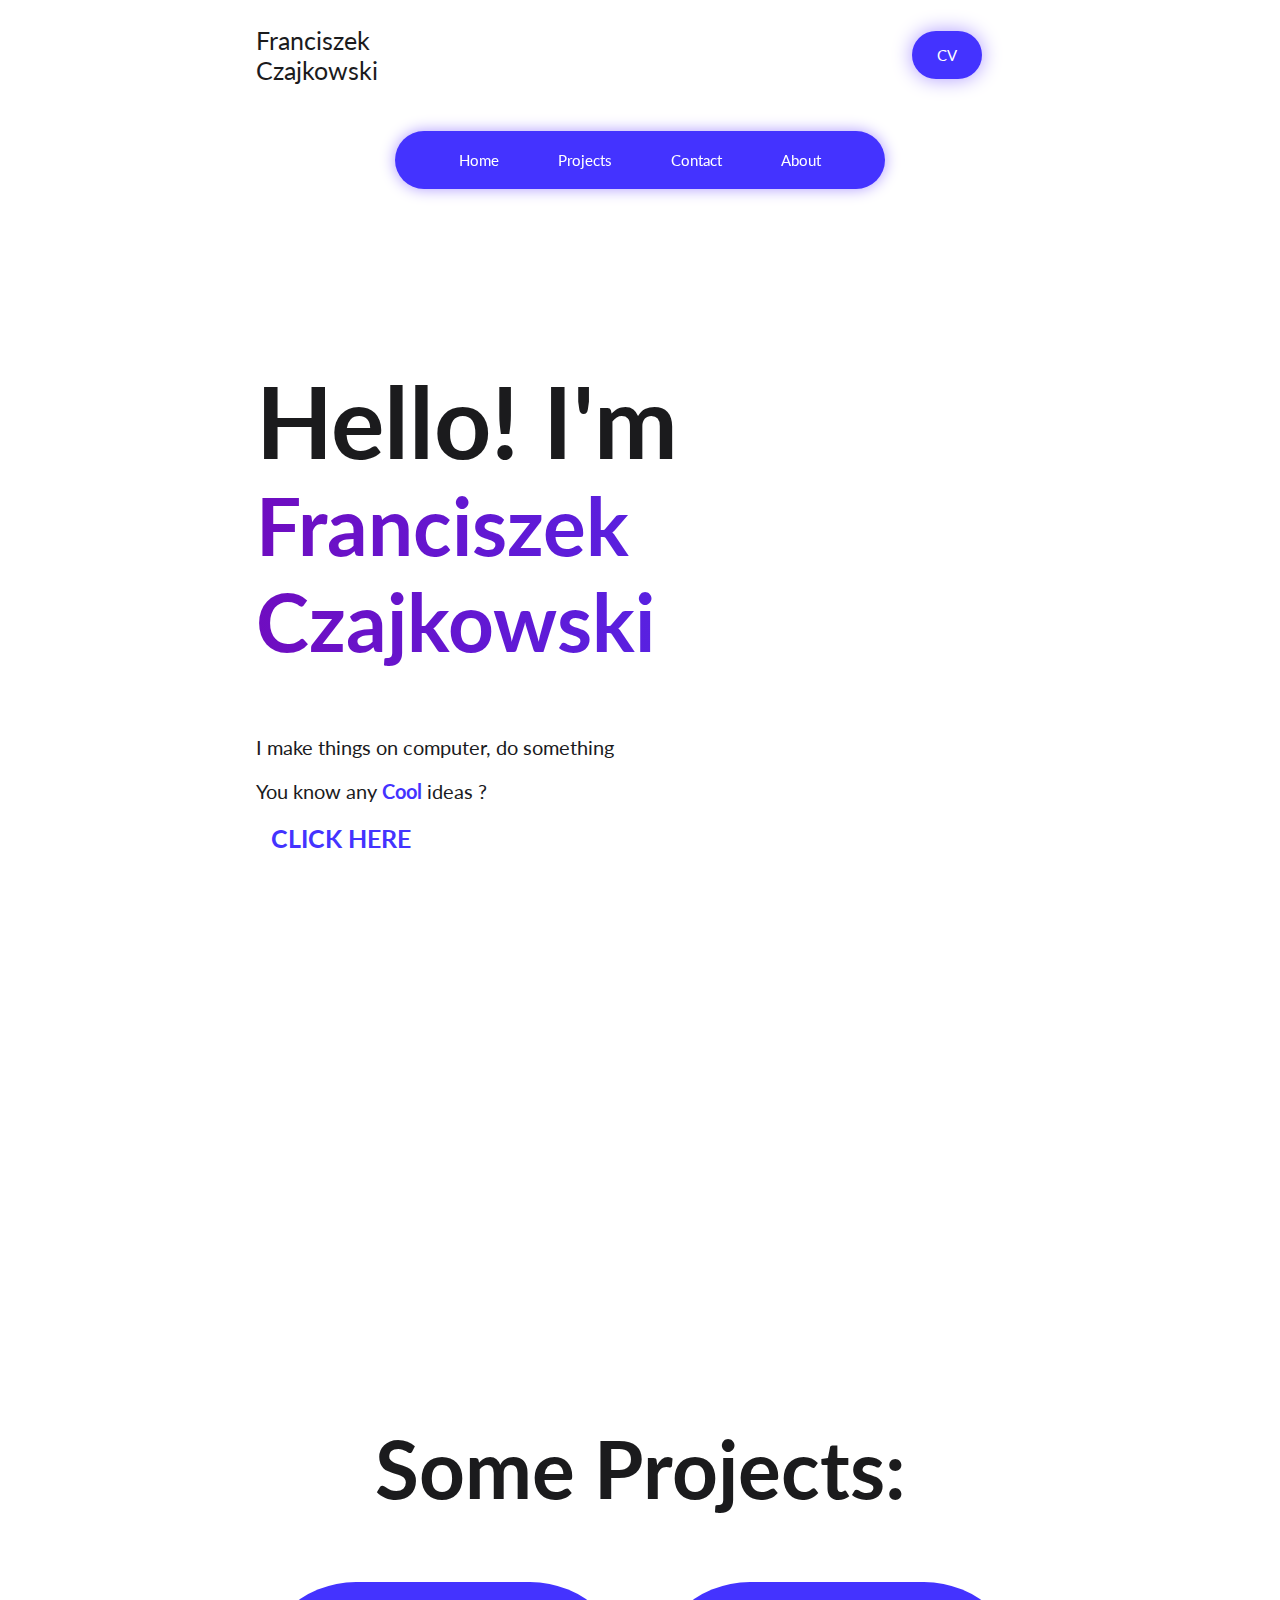
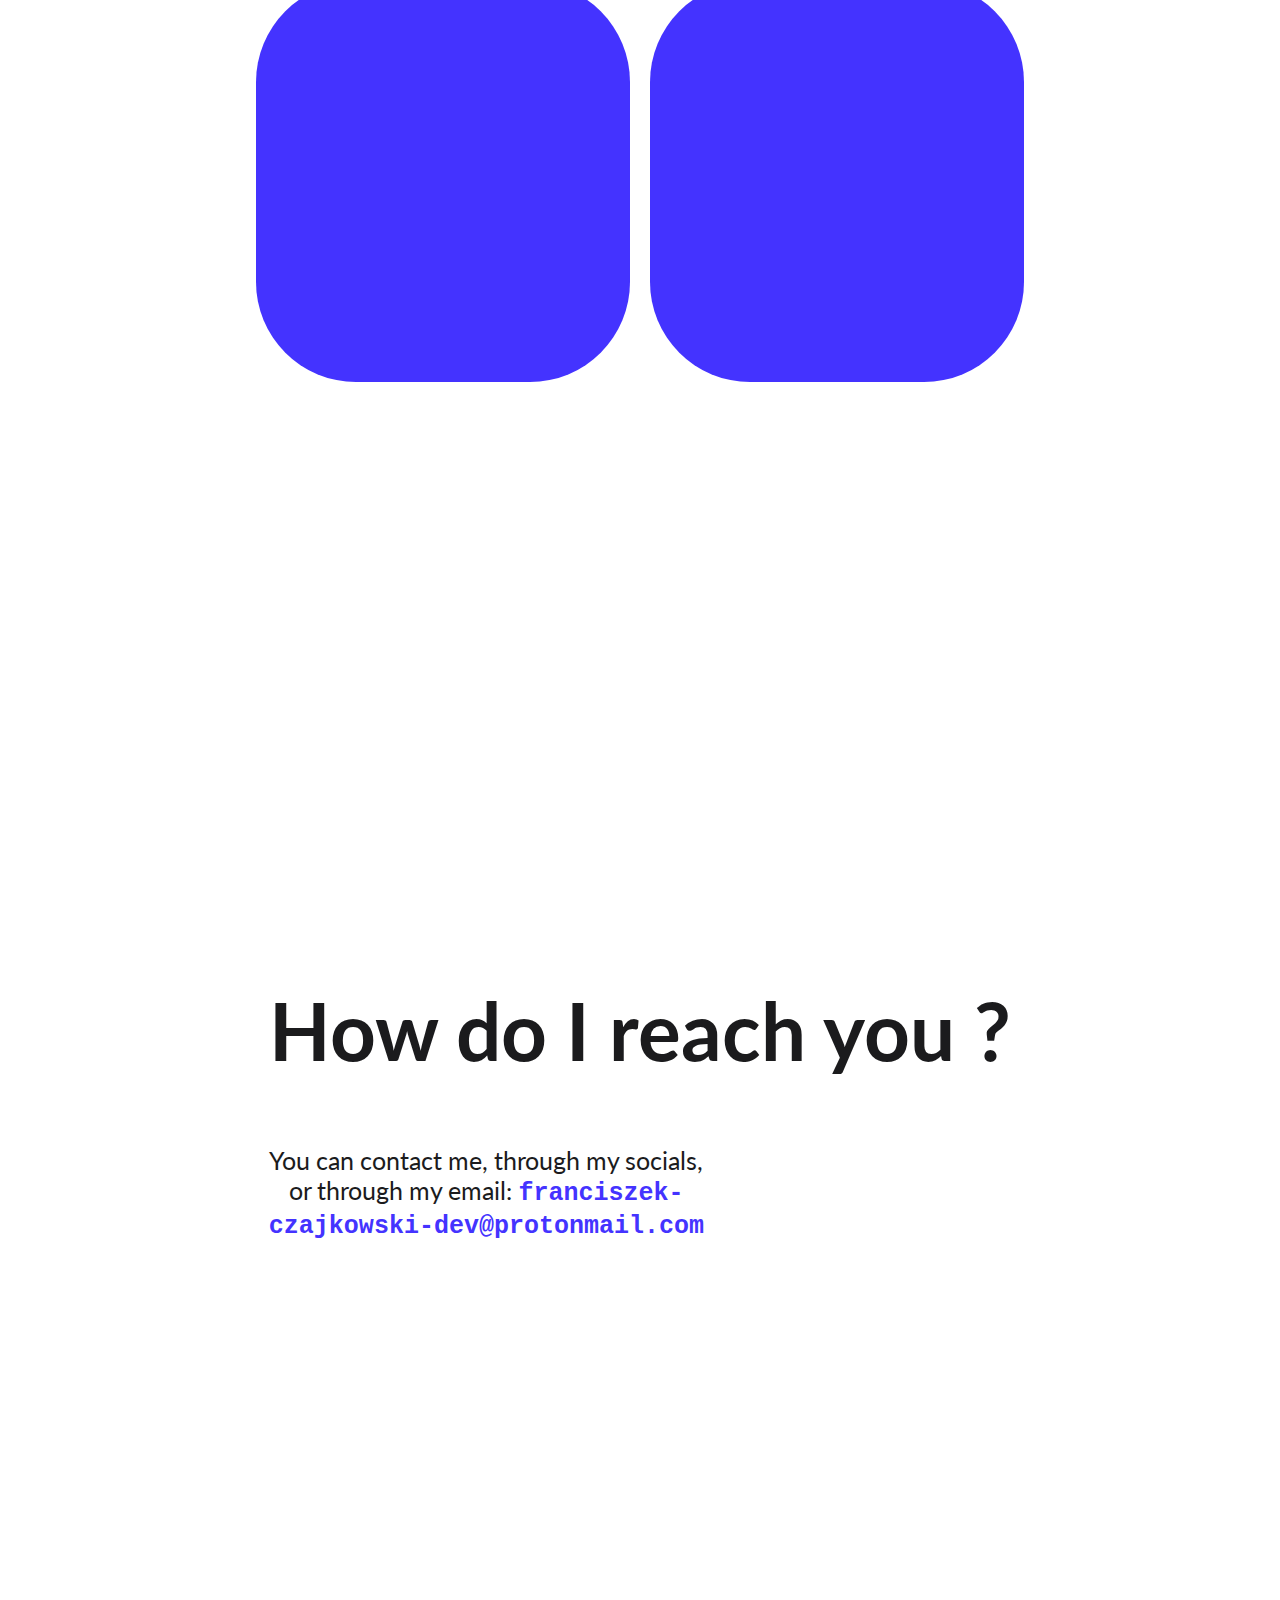
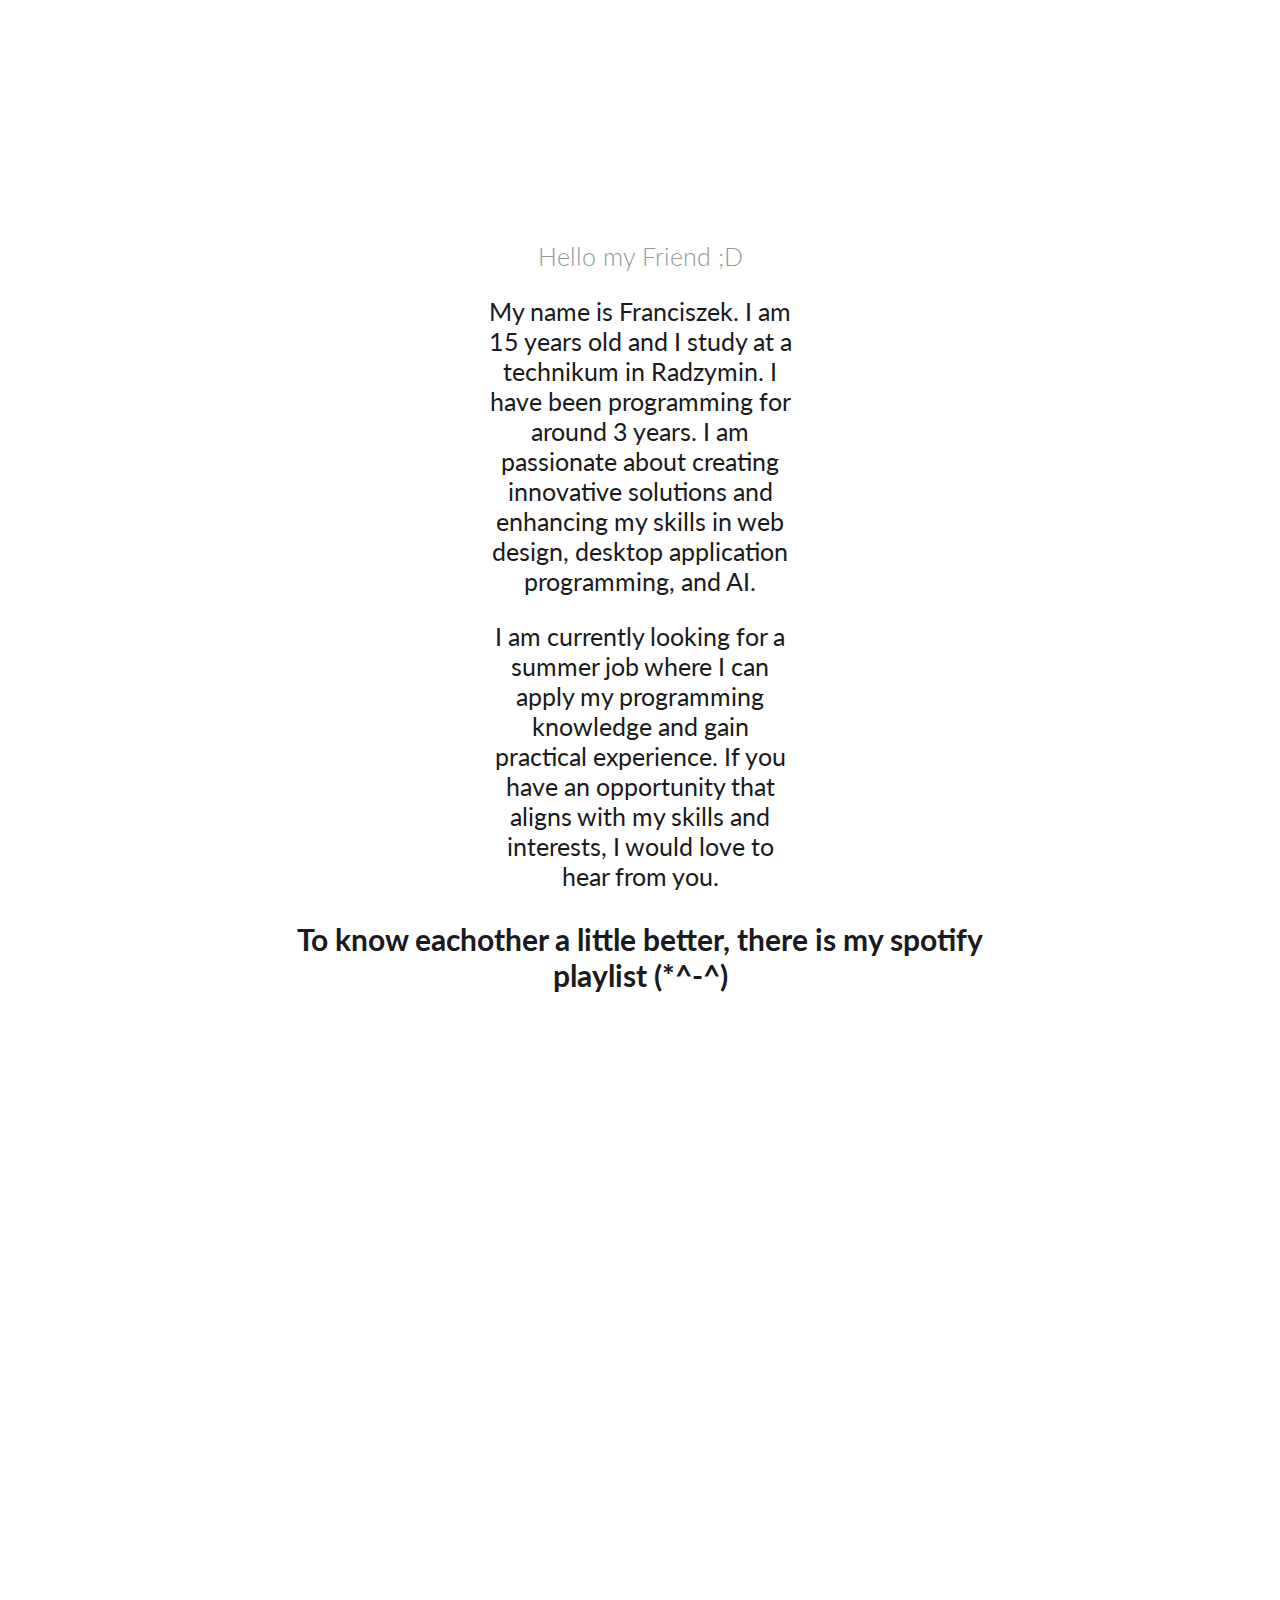
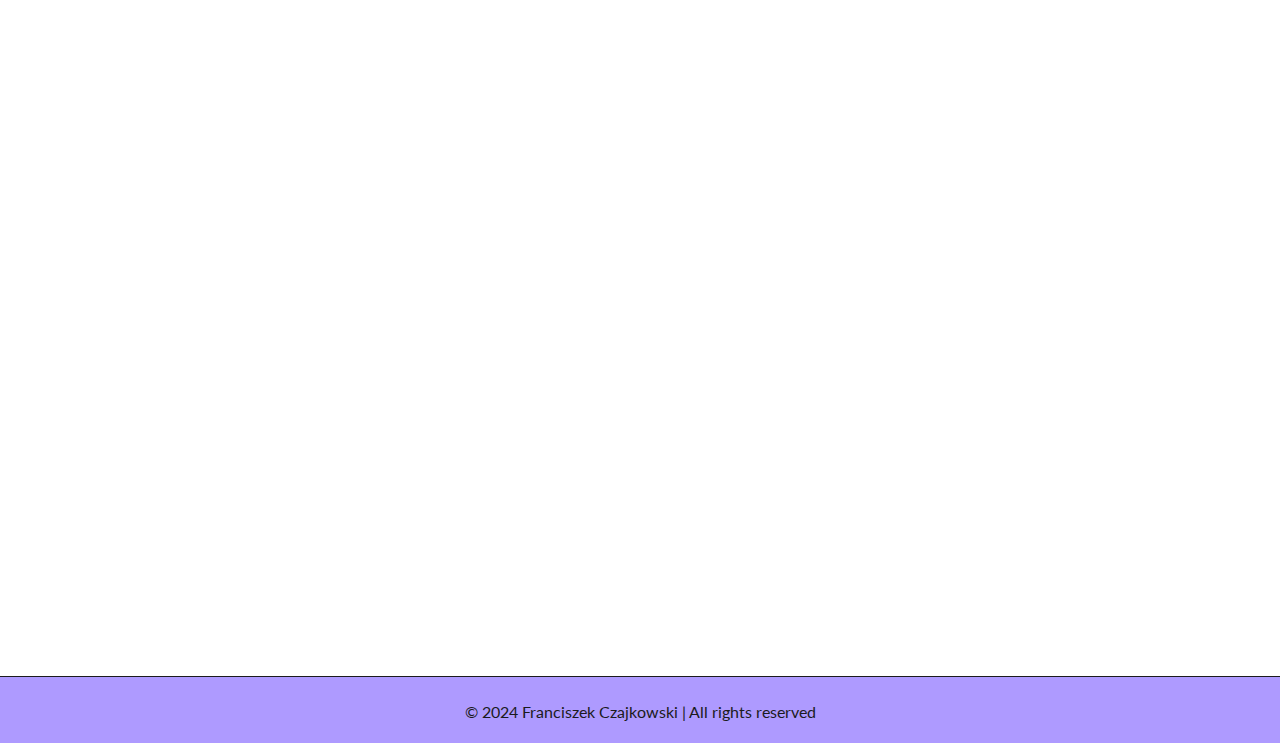
<file: index.html>
<!DOCTYPE html>
<html lang="en">
<head>
    <meta charset="UTF-8">
    <meta name="viewport" content="width=device-width, initial-scale=1.0">
    <title>Franciszek Czajkowski - Web Designer</title>
    <link rel="stylesheet" href="style.css">
    <script src="script.js"></script>
</head>
<body>
    <header id="header">
        <!--
            Imagine cheking an script :P
        -->
        <div id="header_div_left">
            <p>
                Franciszek Czajkowski
            </p>
        </div>
        <div id="header_div_right">
            <a href="error.html" id="Contact">
                CV
            </a>
        </div>
    </header>
    <center>
        <nav>
            <a href="#header" class="scroll-link">Home</a>
            <a href="#productss" class="scroll-link">Projects</a>
            <a href="#FaQ" class="scroll-link">Contact</a>
            <a href="#about" class="scroll-link">About</a>
        </nav>
    </center>
    <main>
        <section id="title">
            <h1>
                Hello! I'm
            </h1>
            <h2 id="franciszek">
                Franciszek Czajkowski
            </h2>
            <p>
                I make things on computer, do something
            </p>
            <p>You know any <b>Cool</b> ideas ?</p>
            <a href="error.html" id="click" class="font-bold">CLICK HERE</a>
        </section>
        <article id="productss">
            <h2>
                Some Projects:
            </h2>
            <section id="products">
                <div></div>
                <div></div>
            </section>
        </article>
        <article id="FaQ">
            <h2>
                How do I reach you ?
            </h2>
            <p>
                You can contact me, through my socials, or through my email: <b> <kbd id="email">franciszek-czajkowski-dev@protonmail.com</kbd></b>
            </p>
            <!--
            If you want to write to me, please fill out ths form:

            <form action="mailto:franciszek-czajkowski-dev@protonmail.com">

                <label for="name">
                    Your name:
                </label>
                <input type="text" name="text" id="name">

                <label for="surname">Your Surname:</label>
                <input type="text" name="surname" id="surname">

                <label for="what to write">Your message:</label>
                <input type="text" name="" id="">

                <input type="submit" value="submit" placeholder="submit">
            </form>
-->
        </article>
        <article id="about">
            <p class="font-light">
                Hello my Friend ;D
            </p>
            <p class="font-regular">
                My name is Franciszek. I am 15 years old and I study at a technikum in Radzymin. I have been programming for around 3 years. I am passionate about creating innovative solutions and enhancing my skills in web design, desktop application programming, and AI.
            </p>

            <p class="font-regular">
                I am currently looking for a summer job where I can apply my programming knowledge and gain practical experience. If you have an opportunity that aligns with my skills and interests, I would love to hear from you.
            </p>
            <h3>
                To know eachother a little better, there is my spotify playlist (*^-^)
            </h3>
            <iframe src="https://open.spotify.com/embed/playlist/5hClcQsUafHJFXVERcl3tb?utm_source=generator" width="100%" height="352" frameBorder="0" allowfullscreen="" allow="autoplay; clipboard-write; encrypted-media; fullscreen; picture-in-picture" loading="lazy"></iframe>
        </article>
    </main>
    <footer>
        &copy; 2024 Franciszek Czajkowski | All rights reserved
    </footer>
</body>
</html>
</file>
<file: style.css>
@import url('https://fonts.googleapis.com/css2?family=Lato:ital,wght@0,100;0,300;0,400;0,700;0,900;1,100;1,300;1,400;1,700;1,900&display=swap');
html {
    scroll-behavior: smooth;
}
:root {
    --font: "Lato", sans-serif;

    --color-1: #1b1b1d;
    --color-2: #FFF;
    --color-3: #969696;
    --color-4: #43F;
    --color-5: #ae9aff;
    --color-6: #858585;
    --color-7: #eaeaff;
    --color-8:#6f0dc0;
}

body {
    background-color: var(--color-2);
    color: var(--color-1);
    font-family: var(--font);
    align-items: center;
    margin:0;
}
p{
    margin-right:40%;
    font-size:25px;
}
b {
    color: var(--color-4);
}

.font-thin {
    font-weight: 100;
    font-style: normal;
}

.font-light {
    font-weight: 300;
    font-style: normal;
    color:var(--color-3)
}

.font-regular {
    font-weight: 400;
    font-style: normal;
}

.font-bold {
    font-weight: 700;
    font-style: normal;
}
main{
    margin-left:20%;
    margin-right:20%;
}
header {
    display: flex;
    align-items: center;
    justify-content: space-between;
    margin-left:20%;
    margin-right:20%;
}

a {
    text-decoration: none;
    color: var(--color-2);
    padding: 20px 15px;
    font-size:15px;
    transition:300ms;
    
    border-radius:15px;
}

a:hover{
    transform: translateY(-4px);
    color:var(--color-7);
}
a:active{
    transform: translateY(4px);
    transition:85ms;
}
#header_div_right{
    display:flex;
    justify-content: space-around;
    width:20%;
}
#CV, #Contact, #guzik {
    background-color: var(--color-4);
    color: var(--color-2);
    box-shadow: 0px 0px 20px var(--color-5);
    border-radius: 100px;
    padding:15px 25px;
}

nav {
    display: flex;
    align-items: center;
    justify-content: space-evenly;
    background-color: var(--color-4);
    color: var(--color-2);
    border-radius: 100px;
    padding: 0px 20px;
    margin: 0 auto;
    position: fixed;
    z-index: 9999;
    width: 450px; /* Initial width */
    transition: 0.3s ease ;
    box-shadow: 0px 0px 15px var(--color-5);
}
center {
    display: flex;
    align-items: center;
    justify-content: center;
    width: 100%; 
    margin-top:50px;
}
h1{
    font-size:100px;
}
h2{
    font-size:80px;
}
h3{
    font-size:30px;
}
#franciszek{
    margin-top:-70px;
    font-size:80px;
}
#title{
    margin-top:200px;
    margin-bottom:400px;
}
#franciszek {
    font-size: 80px; /* Adjust as needed */
    background: -webkit-linear-gradient(180deg, var(--color-4), var(--color-8));
    -webkit-background-clip: text;
    -webkit-text-fill-color: transparent;
}
#title p{
    font-size:20px;
}
article{
    margin-top:200px;
    margin-bottom:200px;
}

#products {
    display: grid;
    grid-template-columns: repeat(2, 1fr); /* Add grid-template-columns */
    grid-gap: 20px;
}
#productss {
    margin-top:500px;
    align-items: center;
    align-content: center;
    justify-content: center;
}

#products div{
    width:400;
    height:400px;
    background-color: var(--color-4);
    border-radius:100px;
    transition:300ms;
}
#products div:hover{
    transform: translateY(-6px);
}
#products div:active{
    transition:100ms;
    transform: translateY(4px);
}

#start{
    display:flex;
    flex-direction: row;
    justify-content: space-around;
    align-items: center;
}

#about, #productss, #start, #FaQ, #iframe{
    text-align: center;
    align-items:center ;
    margin-bottom:600px;
}
#about p{
    text-align: center;
    align-self: center;
    margin-left:30%;
    margin-right:30%;
}
footer{
    margin-top:0px;
    background-color: var(--color-5);
    padding:10px 20px;
    margin-bottom:0px;
    height:50px;
    border-top:1px solid var(--color-1);
    display:flex;
    justify-content: center;
    align-items: center;
}

kbd{
    cursor:pointer
}

iframe{
    margin-top:50px;
    border-radius:100px;
    height:600px;
}

#click{
    color:var(--color-4);
    transition:300ms;
    font-size:25px;
}
#click:hover{
    color:var(--color-8);
}
</file>
